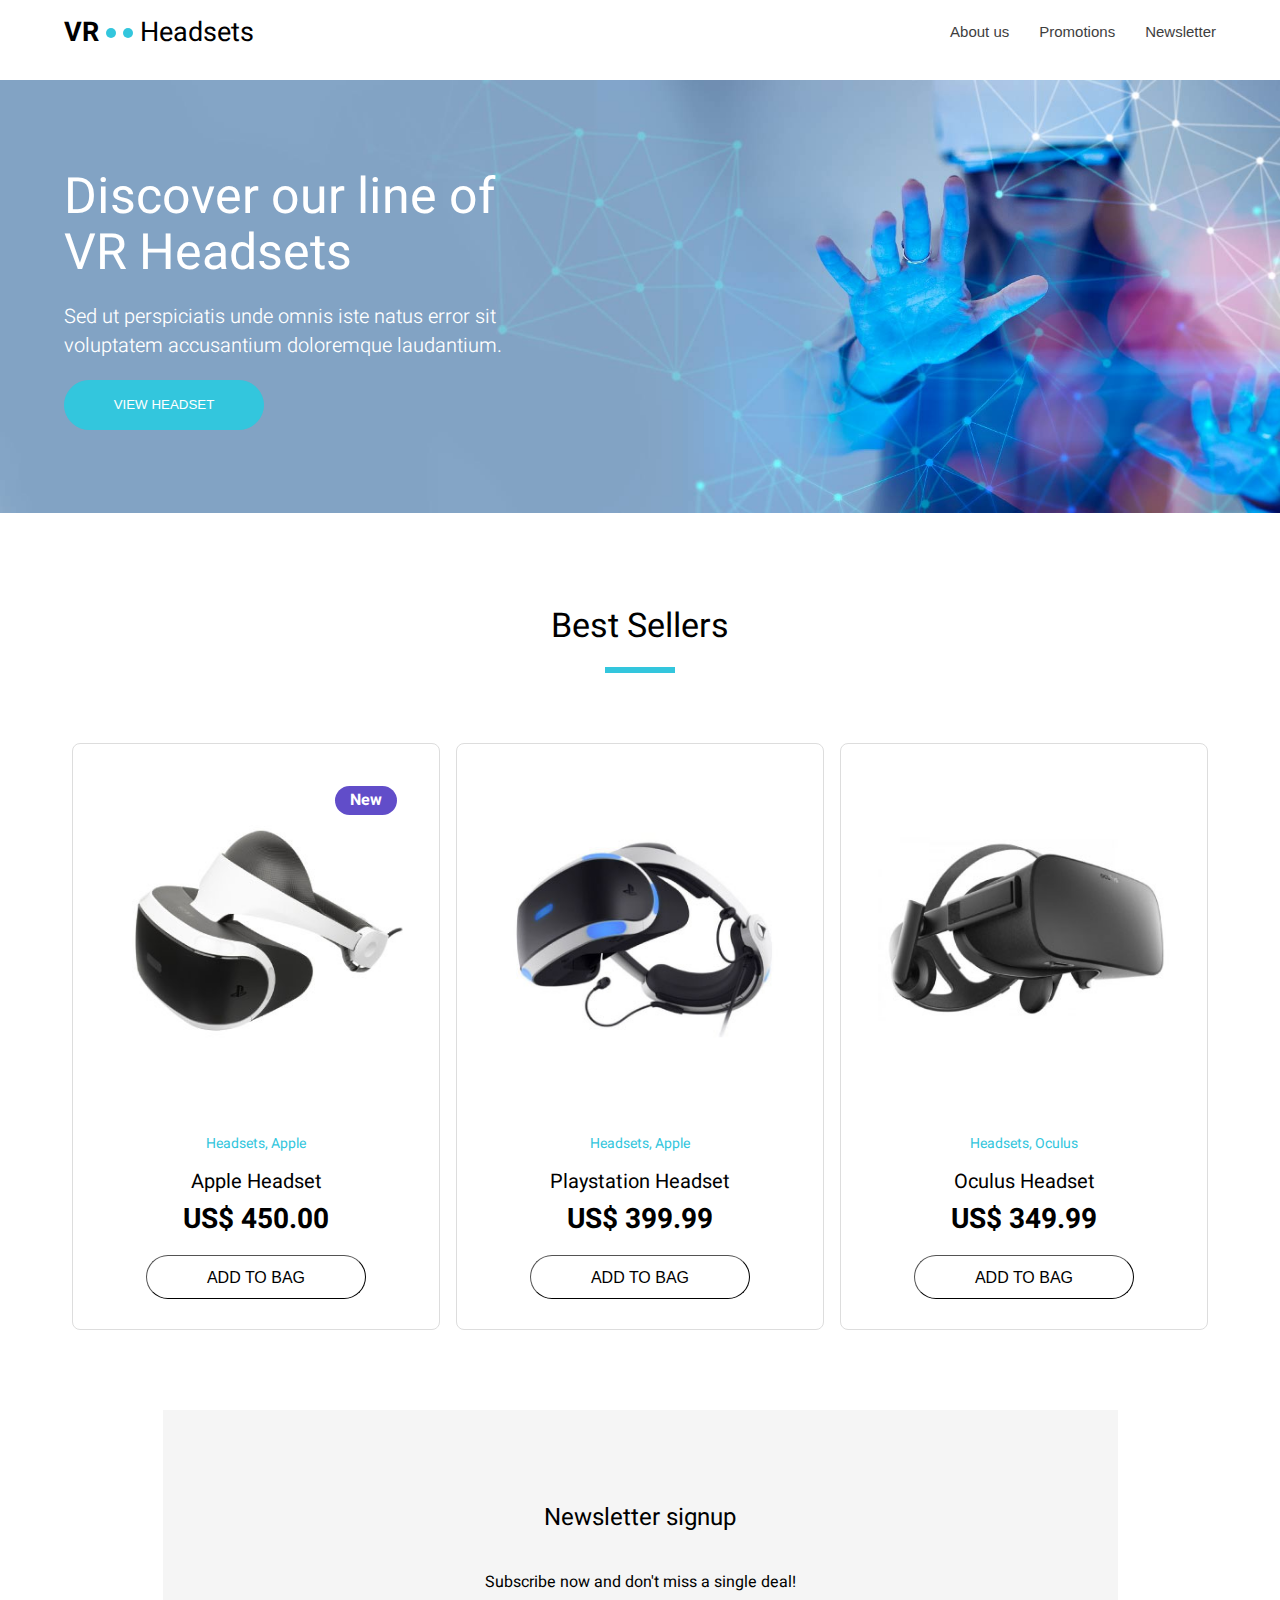
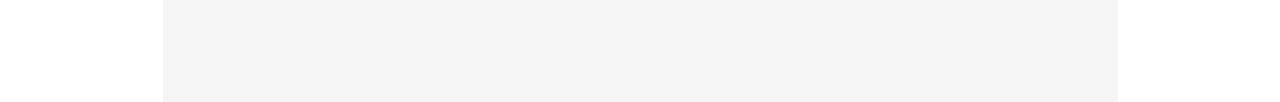
<file: flexboxMediaQuery/index.html>
<!DOCTYPE html>
<html lang="en">

<head>
    <meta charset="UTF-8">
    <meta name="viewport" content="width=device-width, initial-scale=1.0">
    <title>VR store project</title>
    <link rel="stylesheet" href="css/styles.css">
    <link href="https://fonts.googleapis.com/css?family=Heebo:300,400,700&display=swap" rel="stylesheet">


</head>

<body>
    <header>
        <div class="container">
            <div class="logo">
                <b>VR</b>
                <span class="dot"></span>
                <span class="dot"></span>
                <span>Headsets</span>
            </div>

            <nav>
                <ul>
                    <li><a href="">About us</a></li>
                    <li><a href="">Promotions</a></li>
                    <li><a href="">Newsletter</a></li>
                </ul>
            </nav>

        </div>
    </header>
    <section class="hero">

        <img src="images/Hero_Large_Desktop.jpg" alt="" srcset="">
        <div class="hero-content">
            <div class="container">
                <h1>Discover our line of VR Headsets</h1>
                <p>Sed ut perspiciatis unde omnis iste natus error sit voluptatem accusantium doloremque laudantium.
                </p>
                <button>View Headset</button>
            </div>
        </div>
    </section>

    <section class="best-seller">

        <h2>Best Sellers</h2>
        <hr>
        <div class="product-section">
            <div class="container">
                <div class="products">
                    <div class="product-picture">
                        <img src="images/vr1.jpg" alt="">
                        <div class="new-tag">New</div>
                    </div>
                    <div class="product-info">
                        <h5>Headsets, Apple</h5>
                        <h4>Apple Headset</h4>
                        <h3>US$ 450.00</h3>
                        <button>Add to bag</button>
                    </div>
                </div>
                <div class="products">
                    <div class="product-picture">
                        <img src="images/vr2.jpg" alt="">
                    </div>

                    <div class="product-info">
                        <h5>Headsets, Apple</h5>
                        <h4>Playstation Headset </h4>
                        <h3>US$ 399.99</h3>
                        <button>Add to bag</button>
                    </div>
                </div>
                <div class="products">
                    <div class="product-picture">

                        <img src="images/vr3.jpg" alt="">
                    </div>
                    <div class="product-info">
                        <h5>Headsets, Oculus</h5>
                        <h4>Oculus Headset</h4>
                        <h3>US$ 349.99</h3>
                        <button>Add to bag</button>
                    </div>
                </div>
            </div>
        </div>
    </section>

    <section class="newsletter">
        <div class="container">
            <h3>Newsletter signup</h3>
            <h4>Subscribe now and don't miss a single deal!</h4>
        </div>
    </section>

</body>

</html>
</file>
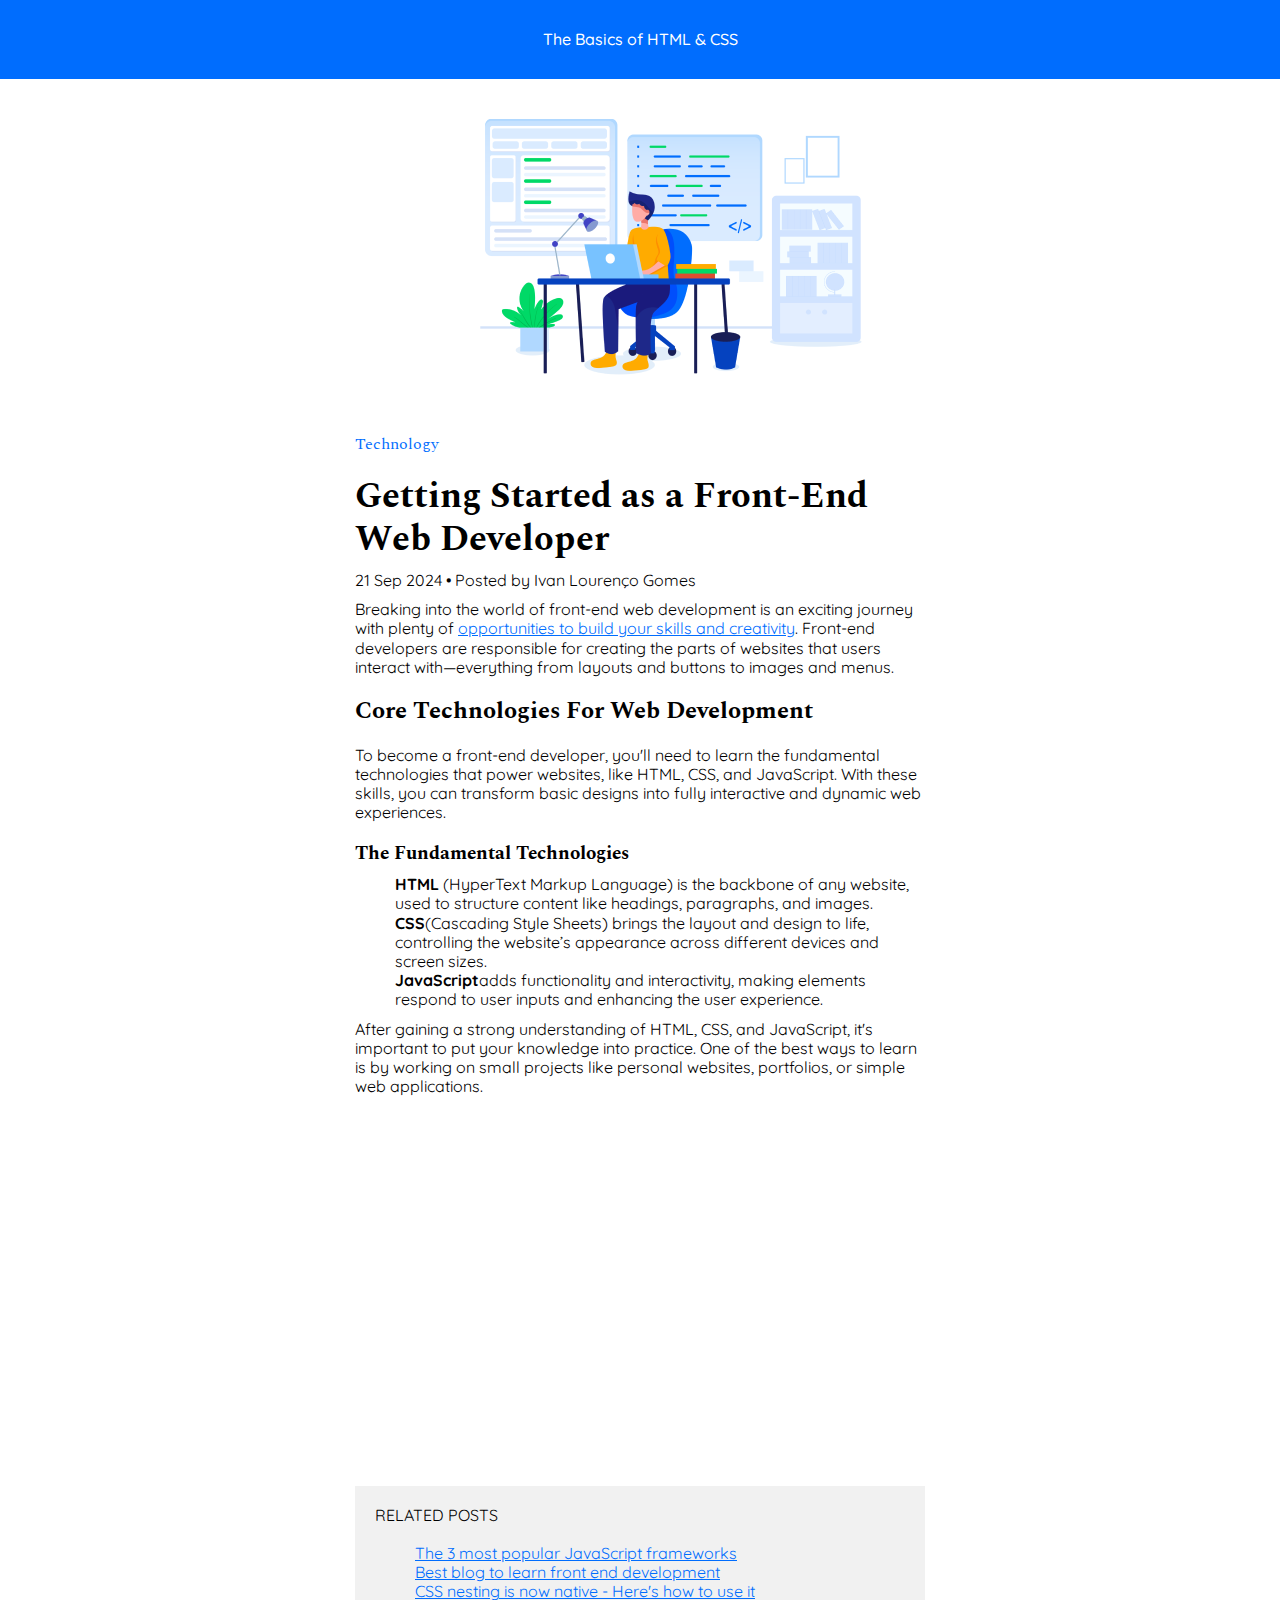
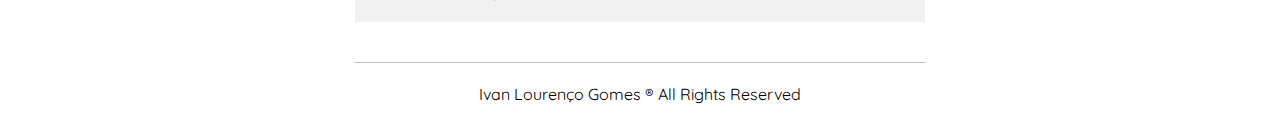
<file: htmlCSS/index.html>
<!DOCTYPE html>
<html lang="en">

<head>
    <meta charset="UTF-8">
    <meta name="viewport" content="width=device-width, initial-scale=1.0">
    <title>Figma design to HTML PAGE</title>
    <link rel="stylesheet" href="media/css/styles.css">
    <link rel="preconnect" href="https://fonts.googleapis.com">
    <link rel="preconnect" href="https://fonts.gstatic.com" crossorigin>
    <link
        href="https://fonts.googleapis.com/css2?family=Quicksand:wght@300..700&family=Spectral:ital,wght@0,200;0,300;0,400;0,500;0,600;0,700;0,800;1,200;1,300;1,400;1,500;1,600;1,700;1,800&display=swap"
        rel="stylesheet">
</head>

<body>
    <header>
        <div class="cap">
            The Basics of HTML & CSS
        </div>
    </header>
    <main>
        <figure>
            <img src="media/images/dev.png" alt="Fullstack web development">

        </figure>
        <article>
            <div class="imgCaption">Technology</div>
            <h1>Getting Started as a Front-End Web Developer</h1>
            <div class="datePost">21 Sep 2024 • Posted by Ivan Lourenço Gomes</div>

            <p>Breaking into the world of front-end web development is an exciting journey with plenty of <a href="">opportunities
                to build your skills and creativity</a>. Front-end developers are responsible for creating the parts of
                websites that users interact with—everything from layouts and buttons to images and menus.</p>

            <h2>Core Technologies For Web Development</h2>
            <p>To become a front-end developer, you'll need to learn the fundamental technologies that power websites,
                like
                HTML, CSS, and JavaScript. With these skills, you can transform basic designs into fully interactive and
                dynamic web experiences.</p>

            <h3>The Fundamental Technologies</h3>
            <ul>
                <li><strong> HTML</strong> <span>(HyperText Markup Language) is the backbone of any website, used
                    to
                    structure content like headings, paragraphs, and images.</span></li>
                <li><strong>CSS</strong><span>(Cascading Style Sheets) brings the layout and design to life,
                    controlling the website’s appearance across different devices and screen sizes.</span></li>
                <li><strong>JavaScript</strong><span>adds functionality and interactivity, making elements respond
                    to
                    user inputs and enhancing the user experience.</span></li>
            </ul>

            <p>After gaining a strong understanding of HTML, CSS, and JavaScript, it's important to put your knowledge
                into
                practice. One of the best ways to learn is by working on small projects like personal websites,
                portfolios,
                or simple web applications.</p>


            <iframe width="560" height="315" src="https://www.youtube.com/embed/MnKw3Pl_fOg?si=75FxmemhQCAUuwUM"
                title="YouTube video player" frameborder="0"
                allow="accelerometer; autoplay; clipboard-write; encrypted-media; gyroscope; picture-in-picture; web-share"
                referrerpolicy="strict-origin-when-cross-origin" allowfullscreen></iframe>
        </article>
        <section>
            RELATED POSTS <br><br>
            <ul>
                <li><a href="#">The 3 most popular JavaScript frameworks</a></li>
                <li><a href="#">Best blog to learn front end development</a></li>
                <li><a href="#">CSS nesting is now native - Here's how to use it</a></li>
            </ul>
        </section>

        
        <footer>Ivan Lourenço Gomes ® All Rights Reserved</footer>
    </main>



</body>

</html>
</file>
<file: flexboxMediaQuery/css/styles.css>
header {
    height: 80px;
    box-shadow: 0px 0px 0px 0px #0000001A;
}

header .container {
    align-items: center;
}

.container {
    width: 1440px;
    max-width: 90%;
    display: flex;
    justify-content: space-between;
    margin: auto;
}

header nav ul li {

    font-family: Arial, Helvetica, sans-serif;
    display: inline-block;
    list-style-type: none;
    margin: 0;
    padding-right: 26px;
}

header .container nav ul li:last-of-type {
    padding: 0;
}

body {
    margin: 0;
    font-family: Heebo;
}

header ul li a {
    text-decoration: none;
    color: #3E3E3E;
    line-height: 32px;
    font-size: 15px;
}

.container .logo {
    font-size: 27px;
}

span.dot {
    display: inline-block;
    height: 10px;
    width: 10px;
    background-color: #33C6DD;
    vertical-align: middle;
    border-radius: 50%;
}

section.hero {
    position: relative;
}

section.hero img {
    width: 100%;
    height: auto;
}

section.hero .container {
    display: flex;
    flex-direction: column;
    justify-content: center;
    height: 100%;
}

section.hero .hero-content {
    position: absolute;
    top: 0;
    left: 0;
    width: 100%;
    height: 100%;

}

section.hero h1,
section.hero p {
    margin: 0 0 20px 0;
    color: white;
    max-width: 495px;
}

section.hero h1 {
    font-weight: 400;
    font-size: 50px;
    line-height: 56px;
}

section.hero p {
    color: white;
    font-weight: 300;
    font-size: 20px;
}

section.hero button {
    height: 50px;
    width: 200px;
    background-color: #33C6DD;
    border: 1px solid #33C6DD;
    border-radius: 25px;
    size: 16px;
    line-height: 24px;
    align-content: center;
    color: white;
    font-weight: 400;
    cursor: pointer;
    text-transform: uppercase;
}

section.best-seller h2 {
    font-weight: 400;
    font-size: 34px;
    line-height: 42px;
    letter-spacing: 0%;
    text-align: center;
    margin-top: 85px;
    margin-bottom: 20px;
}

section.best-seller hr {
    margin: 0 auto;
    border: none;
    width: 70px;
    height: 6px;
    background-color: #33C6DD;
    margin-bottom: 70px;

}


section.best-seller .product-section img {
    max-width: 100%;
}


section.best-seller .product-section .container {
    display: flex;
    justify-content: space-around;
}

section.best-seller .product-section {
    width: 100%;
}

section.best-seller .product-section .products {
    border: 1px solid #DDDDDD;
    border-radius: 8px;
    text-align: center;
    margin: 0 8px;
    padding: 30px;
    width: 33%;
    display: flex;
    flex-direction: column;
    justify-content: space-between;
}

section.best-seller .product-section .products .product-info {
    margin-top: 50px;
}

section.best-seller .product-section .products .product-info h5,
section.best-seller .product-section .products .product-info h4,
section.best-seller .product-section .products .product-info h3 {
    margin: 0 0 10px 0;
}

section.best-seller .product-section .products .product-info h5 {
    font-weight: 400;
    font-size: 14px;
    line-height: 30px;
    letter-spacing: 0%;
    text-align: center;
    vertical-align: middle;
    color: #33C6DD;

}
section.best-seller .product-section .products .product-picture {
    position: relative;
}

section.best-seller .product-section .products .product-picture .new-tag {
    position: absolute;
    margin: 0;
    top: 12px;
    right: 12px;
  
    border-radius:40px;
    font-weight: 700;
    padding: 10px;
    background-color: #614DC9;
    color: white;
    padding: 4px 15px;
    text-align: center;
    line-height: 21px;
}



section.best-seller .product-section .products .product-info h4 {
    font-weight: 400;
    font-size: 20px;
    line-height: 26px;
    letter-spacing: 0%;
    text-align: center;
    vertical-align: middle;

}

section.best-seller .product-section .products .product-info h3 {
    font-weight: 700;
    font-size: 28px;
    line-height: 30px;
    letter-spacing: 0%;
    text-align: center;
    vertical-align: middle;

}

.product-info button {
    width: 220px;
    height: 44px;
    border-radius: 25px;
    border-width: 1px;
    padding: 10px;
    text-transform: uppercase;
    font-weight: 400;
    font-size: 16px;
    line-height: 24px;
    letter-spacing: 0%;
    text-align: center;
    vertical-align: middle;
    background-color: transparent;
    margin-top: 10px;
}

section.newsletter .container {
    width: 955px;
    height: 292px;
    background-color: rgba(200, 200, 200, 0.18);
    margin-top: 80px;
    display: flex;
    flex-direction: column;
    justify-content: center;
}

section.newsletter h3 {
    margin: 0 auto;
    font-weight: 400;
    font-size: 24px;
    line-height: 42px;
    margin-bottom: 10px;
}

section.newsletter h4 {
    font-weight: 400;
    font-size: 16px;
    line-height: 24px;
    text-align: center;


}
</file>
<file: htmlCSS/media/css/styles.css>
* {
    margin: 0;
    font-family: "Quicksand", sans-serif;
    line-height: 120%;

}

main {
    max-width: 570px;
    margin: 0px auto;
}

ul li{
    list-style-type: none;
}

header .cap {
    size: 18px;
    line-height: 120%;
    font-weight: 500;
    text-align: center;
    padding: 30px 0 30px 0;
    background-color: #006DFE;
    margin: 0px auto;
    color: white
}

main figure {
    img {
        width: 569px;
        height: auto;
        margin: 40px;
    }

    .datePost{
        padding-top: -10px;
        padding-bottom: 10px;
        color: #C1C1C1;
    }
}

p {
    margin: 10px 0;
}
a{
    color: #006DFE;
}

article {
    .imgCaption {
        font-family: "Spectral", serif;
        color: #006DFE;
        margin-bottom: 10px;

    }

    h1,
    h2,
    h3 {
        font-family: "Spectral", serif;
        padding: 10px 0;
    }

    h1 {
        font-size: 36px;
        line-height: 120%;
    }
}

section {
    background-color: #F1F1F1;
    padding: 20px;
}
iframe{
    margin: 30px;
}

footer {
    text-align: center;
    padding: 22px 0;
    margin-top: 40px;
    border-top: 1px solid #C1C1C1;

}
</file>
